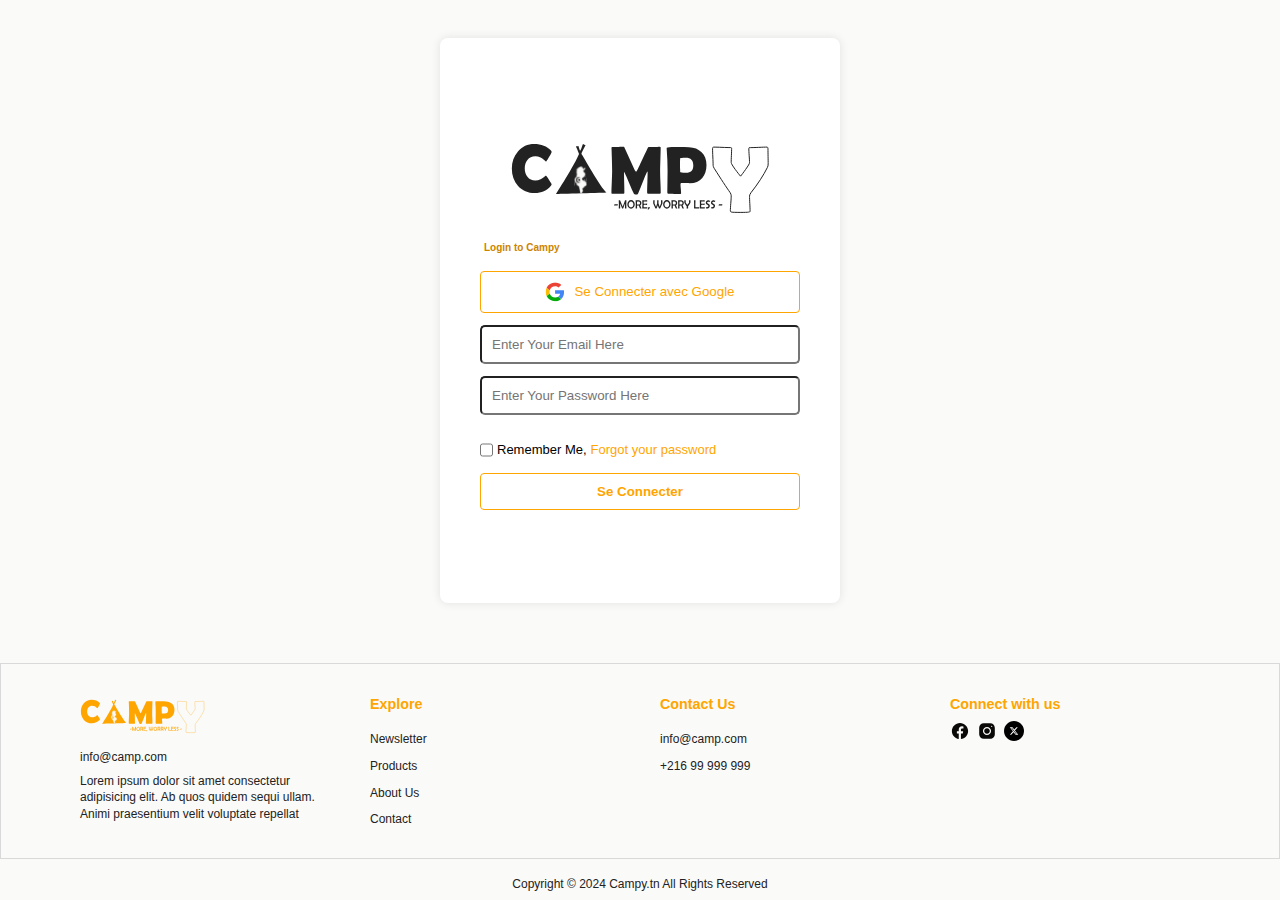
<file: connexion.html>
<!DOCTYPE html>
<html lang="en">
<head>
    <meta charset="UTF-8">
    <meta name="viewport" content="width=device-width, initial-scale=1.0">
    <link rel="stylesheet" href="connexion.css">
    <title>Page de Connexion</title>
    
</head>
<body>
    <div class="login-container">

                <img src="./assets/logo-1.svg" alt="logo">
                <div class="title">
                    <p>Login to Campy</p>
                </div>  
                <button class="sign-google"> <img src="./assets/icon-1.svg" alt="logo google"> Se Connecter avec Google</button>

            <form id="connexion-form">
                    <input type="email" id="email" name="email"
                    placeholder="Enter Your Email Here" required>
                    <input type="password" id="password" name="password" placeholder="Enter Your Password Here" required>
            
                <div class="remember-me">
                    <input type="checkbox" id="remember-me" name="remember-me"><label for="remember-me">Remember Me, </label>
                    <a href="#" >Forgot your password</a> 
                </div>
                <button class="connexion-button" type="button" onclick="verifierConnexion()">Se Connecter</button>
    </div>
            </form>
        <script src="connexion.js"></script>
    </div>

    <footer>
        <div class="footer_up">
                <div class="foot_item1">
                    <img src="./assets/LOGO-NAVBAR.svg" alt="logo">
                    <p>info@camp.com</p>
                    <p>Lorem ipsum dolor sit amet consectetur adipisicing elit. Ab quos quidem sequi ullam. Animi praesentium velit voluptate repellat</p>
                </div>
                <div class="foot_item2">
                    <h4>Explore</h4>
                    <ul>
                        <li>Newsletter</li>
                        <li>Products</li>
                        <li>About Us</li>
                        <li>Contact</li>
                    </ul>
                </div>
                <div class="foot_item3">
                    <h4>Contact Us</h4>
                    <ul>
                        <li><p>info@camp.com</p></li>
                        <li><p>+216 99 999 999</p></li>
                
                    </ul>
                </div>
                <div class="foot_item4">
                    <h4>Connect with us</h4>
                    <ul>
                        <li><a href=""><img src="./assets/icons8-facebook (1).svg" alt="facebook"></a></li>
                        <li><a href=""><img src="./assets/icons8-instagram.svg" alt=""></a></li>
                        <li><a href=""><img src="./assets/x-social-media-round-icon.svg" alt=""></a></li>
                    
                    </ul>
                </div>
               
        </div>
        <div class="footer_down"> 
            <p>Copyright &COPY; 2024 Campy.tn All Rights Reserved</p>
        </div>

       
        
    </footer>
</body>
</html>
</file>
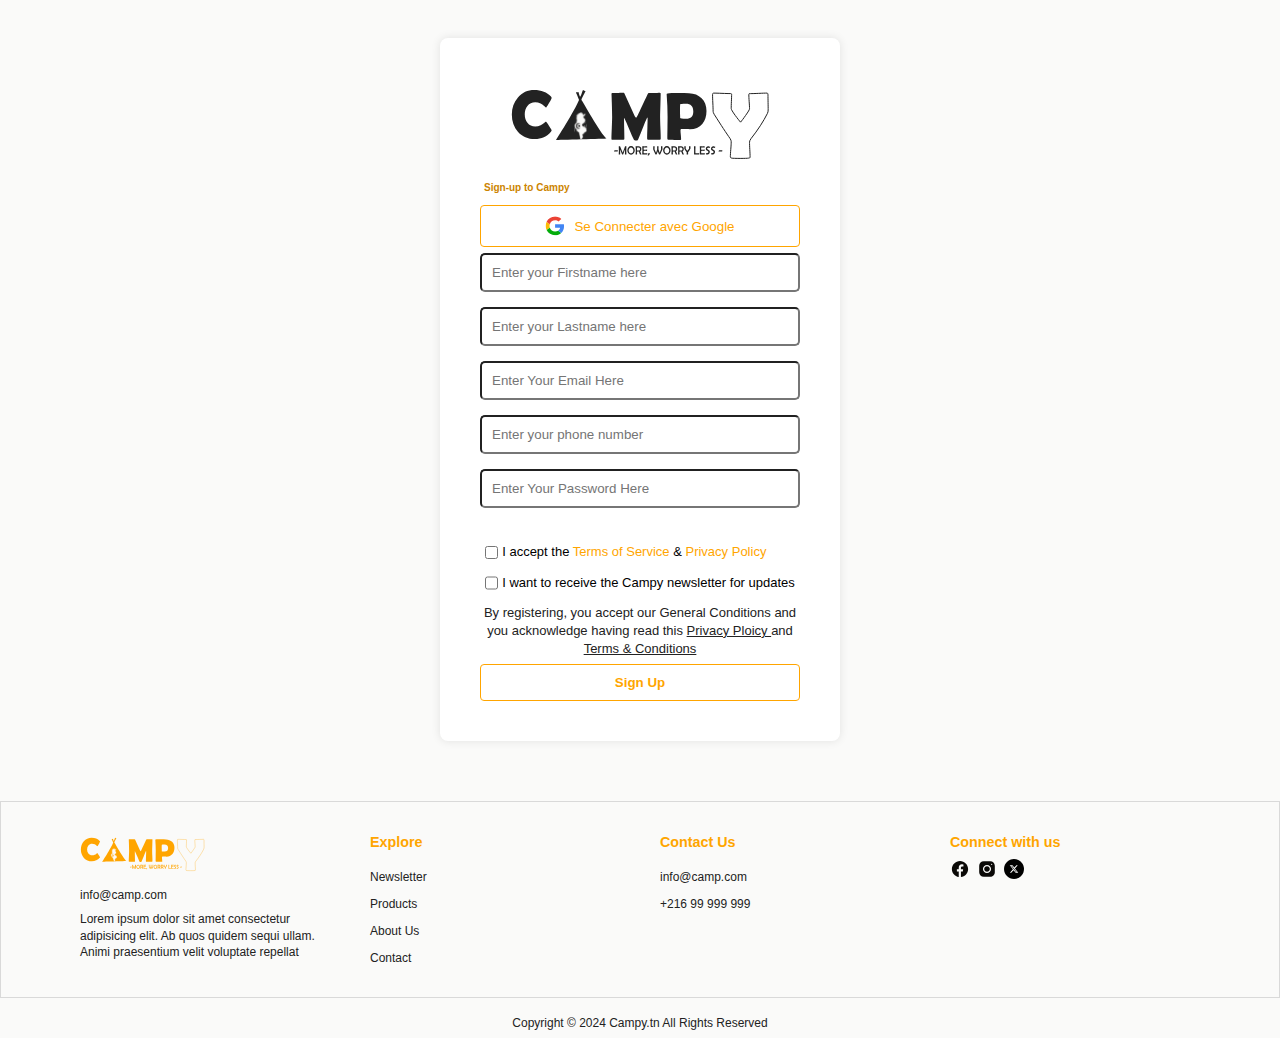
<file: inscription.html>
<!DOCTYPE html>
<html lang="en">
<head>
    <meta charset="UTF-8">
    <meta name="viewport" content="width=device-width, initial-scale=1.0">
    <link rel="stylesheet" href="inscription.css">
    <title>Inscription</title>
</head>
<body>
    <div class="signup-container">

        <img src="./assets/logo-1.svg" alt="logo">
        <div class="title">
            <p>Sign-up to Campy</p>
        </div>  
        <button class="sign-google"> <img src="./assets/icon-1.svg" alt="logo google"> Se Connecter avec Google</button>

    <form id="signup-form">
        <div class="input-form">
            <input type="text" name="firstname" id="firstname" placeholder="Enter your Firstname here" required>
            <input type="text" name="lastname" id="lastname" placeholder="Enter your Lastname here" required>
            <input type="email" id="email" name="email"
                placeholder="Enter Your Email Here" required>
            <input type="tel" name="tel" id="tel" placeholder="Enter your phone number">
            <input type="password" id="password" name="password" placeholder="Enter Your Password Here" required>
        </div>
    <div id="error-message" class="error-message"></div>
        <div class="accept">
            <div class="accept-privacy">
                <input type="checkbox" id="accept-policy" name="accept-policy"><label for="accept-policy">I accept the <a href="#" > Terms of Service</a> & <a href="#" >Privacy Policy</a></label>
            
            </div>
            <div class="newsletter">
                <input type="checkbox" id="newsletter" name="newsletter"><label for="newsletter">I want to receive the Campy newsletter for updates</label>
            </div>


        </div>


        <div class="commentaire">
            <p>
                By registering, you accept our General Conditions and you acknowledge having read this <a href="#">Privacy Ploicy </a>and <a href="#">Terms & Conditions</a>
            </p>
        </div>
        <button class="inscription-button" type="button" onclick="effectuerInscription()">Sign Up</button>
</div>
    </form>
    <script src="inscription.js"></script>
</div>


   

    <footer>
        <div class="footer_up">
                <div class="foot_item1">
                    <img src="./assets/LOGO-NAVBAR.svg" alt="logo">
                    <p>info@camp.com</p>
                    <p>Lorem ipsum dolor sit amet consectetur adipisicing elit. Ab quos quidem sequi ullam. Animi praesentium velit voluptate repellat</p>
                </div>
                <div class="foot_item2">
                    <h4>Explore</h4>
                    <ul>
                        <li>Newsletter</li>
                        <li>Products</li>
                        <li>About Us</li>
                        <li>Contact</li>
                    </ul>
                </div>
                <div class="foot_item3">
                    <h4>Contact Us</h4>
                    <ul>
                        <li><p>info@camp.com</p></li>
                        <li><p>+216 99 999 999</p></li>
                
                    </ul>
                </div>
                <div class="foot_item4">
                    <h4>Connect with us</h4>
                    <ul>
                        <li><a href=""><img src="./assets/icons8-facebook (1).svg" alt="facebook"></a></li>
                        <li><a href=""><img src="./assets/icons8-instagram.svg" alt=""></a></li>
                        <li><a href=""><img src="./assets/x-social-media-round-icon.svg" alt=""></a></li>
                    
                    </ul>
                </div>
               
        </div>
        <div class="footer_down"> 
            <p>Copyright &COPY; 2024 Campy.tn All Rights Reserved</p>
        </div>

       
        
    </footer>
</body>
</html>
</file>
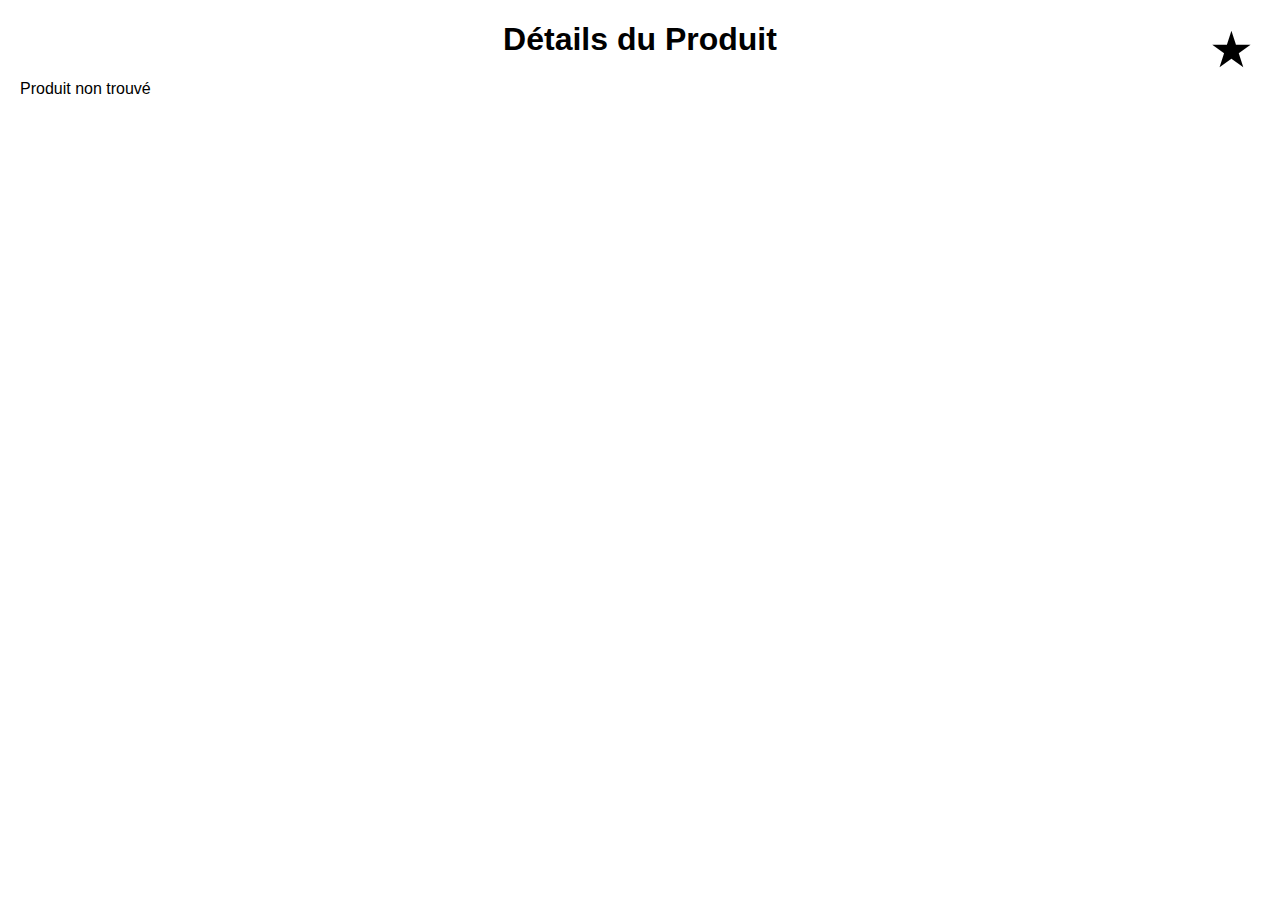
<file: product-details.html>
<!DOCTYPE html>
<html lang="en">
<head>
  <meta charset="UTF-8">
  <meta name="viewport" content="width=device-width, initial-scale=1.0">
  <title>Détails du Produit</title>
  <link rel="stylesheet" href="product-details.css">
</head>
<body>

  <h1>Détails du Produit</h1>

  <div id="product-details"></div>

  <button id="favorite-button">★</button>
  <!--<button id="buy-button">Contacter</button>-->


  <script src="product-details.js"></script>
</body>
</html>
</file>
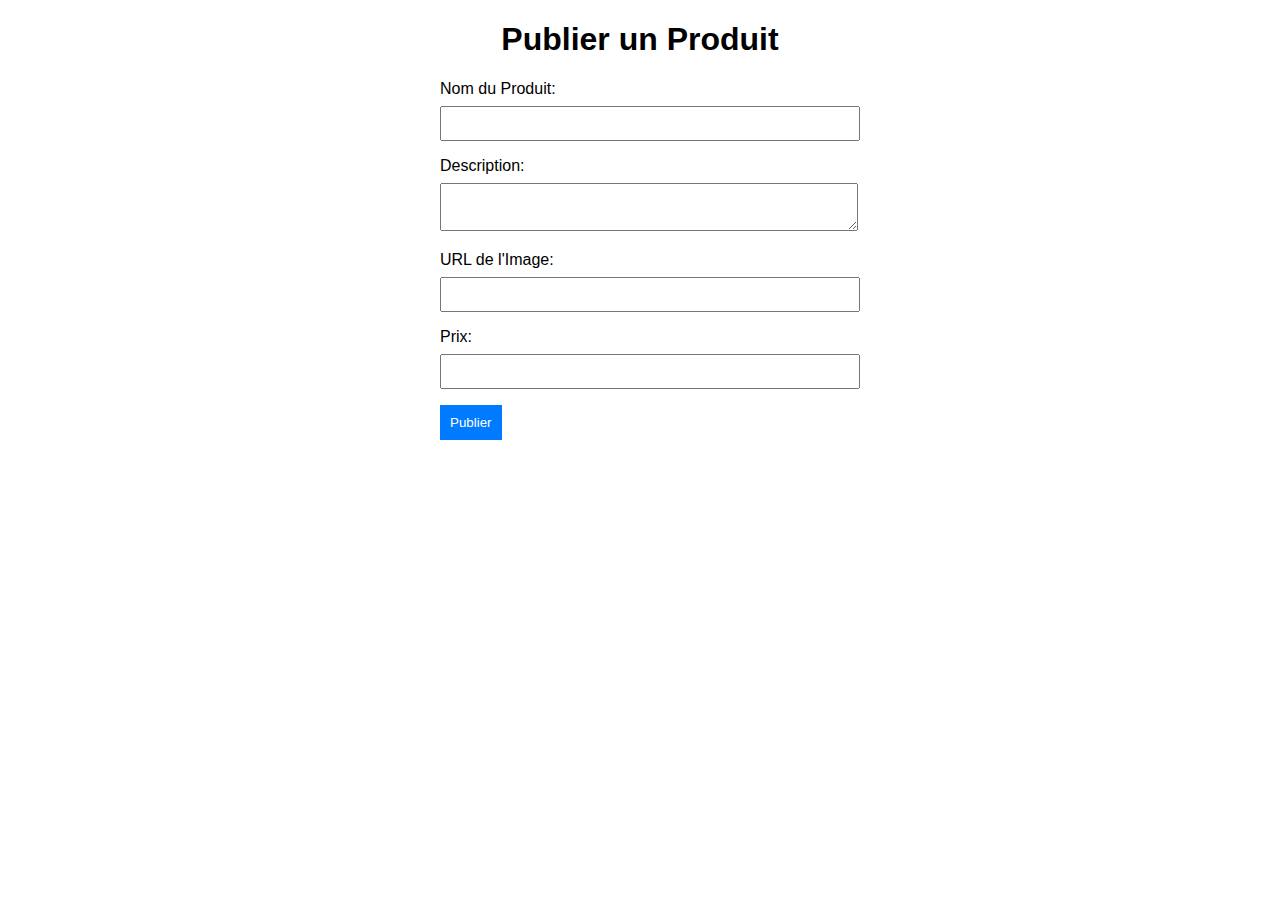
<file: product-publish.html>
<!DOCTYPE html>
<html lang="en">
<head>
  <meta charset="UTF-8">
  <meta name="viewport" content="width=device-width, initial-scale=1.0">
  <title>Publier un Produit</title>
  <link rel="stylesheet" href="product-publish.css">
</head>
<body>

  <h1>Publier un Produit</h1>

  <form id="product-form">
    <label for="name">Nom du Produit:</label>
    <input type="text" id="name" name="name" required>

    <label for="description">Description:</label>
    <textarea id="description" name="description" required></textarea>

    <label for="image">URL de l'Image:</label>
    <input type="url" id="image" name="image" required>

    <label for="price">Prix:</label>
    <input type="number" id="price" name="price" step="0.01" required>

    <button type="submit">Publier</button>
  </form>

  <script src="product-publish.js"></script>
</body>
</html>
</file>
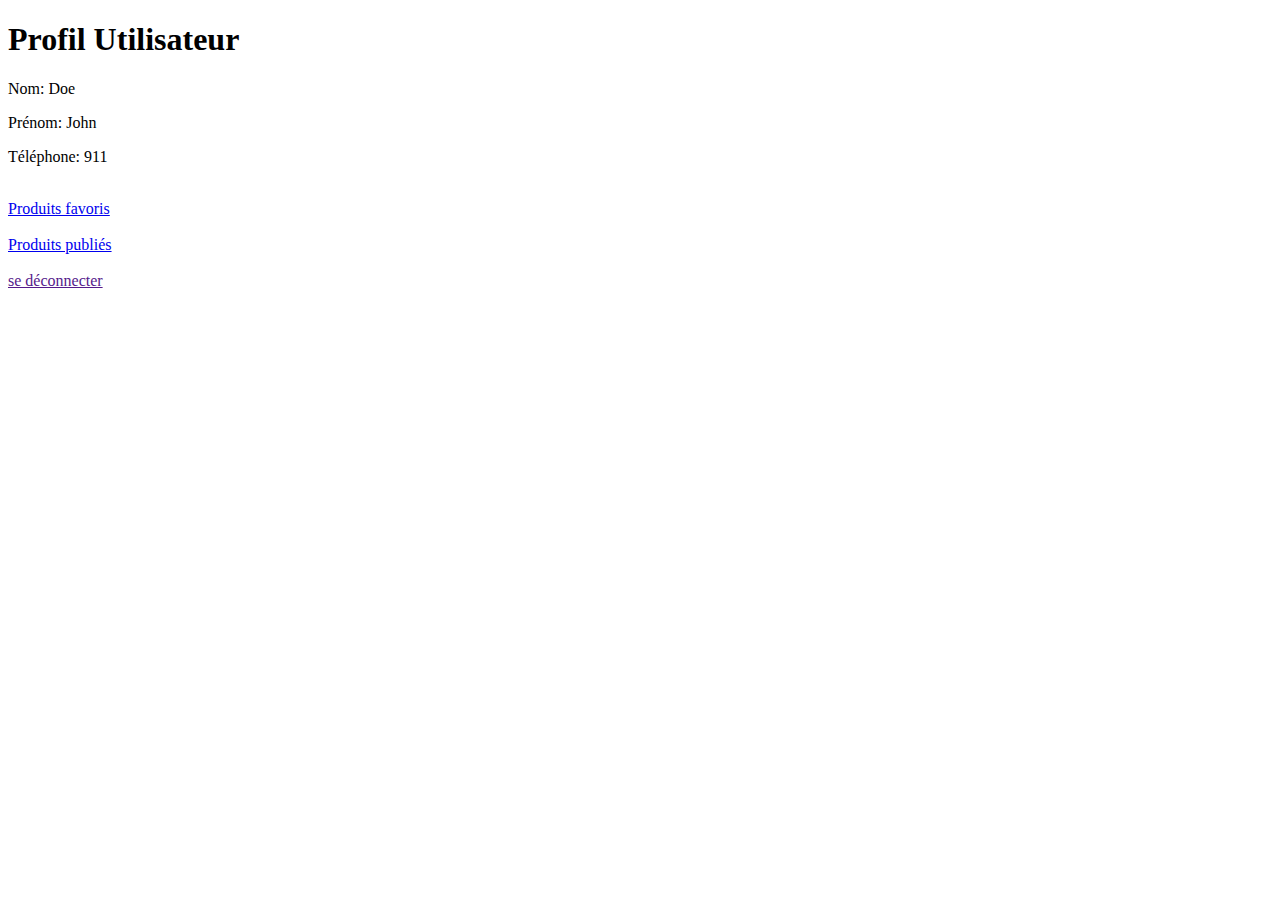
<file: profile.html>
<!DOCTYPE html>
<html lang="en">
<head>
  <meta charset="UTF-8">
  <meta name="viewport" content="width=device-width, initial-scale=1.0">
  <title>Profil</title>
</head>
<body>

  <h1>Profil Utilisateur</h1>

  <p>Nom: <span id="nom"></span></p>
  <p>Prénom: <span id="prenom"></span></p>
  <p>Téléphone: <span id="telephone"></span></p><br>

  <a href="fav-products.html">Produits favoris</a><br><br>
  <a href="published-products.html">Produits publiés</a><br><br>
  <a href="">se déconnecter</a>

  <script src="profile.js"></script>
</body>
</html>
</file>
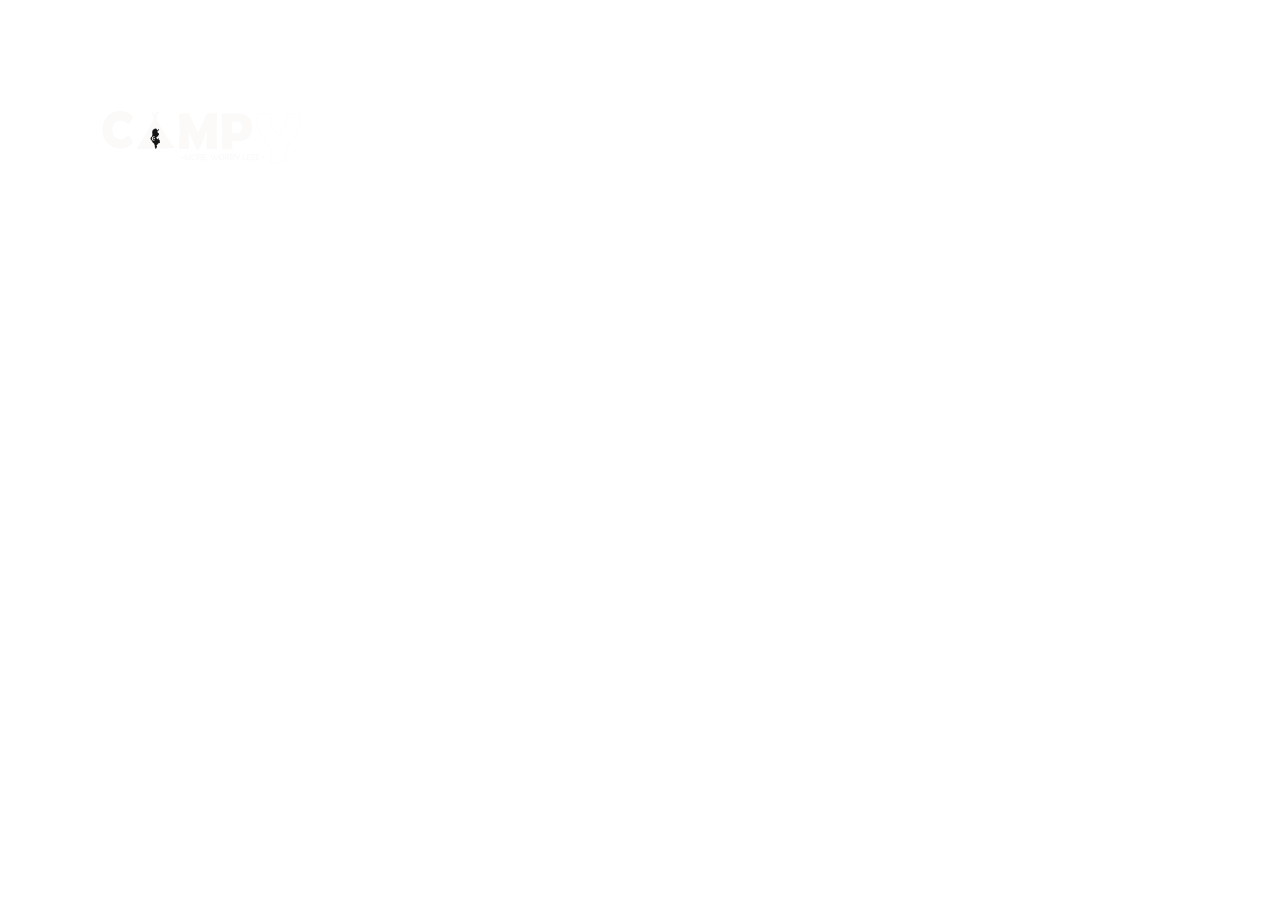
<file: soon.html>
<!DOCTYPE html>
<html lang="en">

<head>
    <meta charset="UTF-8">
    <meta name="viewport" content="width=device-width, initial-scale=1.0">
    <meta http-equiv="X-UA-Compatible" content="ie=edge">
    <title>BootstrapDash Comingsoon Template</title>
    <link href="https://fonts.googleapis.com/css?family=Karla:400,700&display=swap" rel="stylesheet">
    <link rel="stylesheet" href="https://cdn.materialdesignicons.com/4.8.95/css/materialdesignicons.min.css">
    <link rel="stylesheet" href="https://stackpath.bootstrapcdn.com/bootstrap/4.4.1/css/bootstrap.min.css">
    <link rel="stylesheet" href="assets/css/bd-coming-soon.css">
</head>

<body class="min-vh-100 d-flex flex-column">

    <header>
        <div class="container">
            <nav class="navbar navbar-dark bg-transparenet">
                <a class="navbar-brand" href="#">
                    <img src="assets/LOGO-FOOTER-01-01.svg" id="logo1" alt="logo">
                </a>
                <span class="navbar-text ml-auto d-none d-sm-inline-block">216 73262861 </span>
                <span class="navbar-text d-none d-sm-inline-block">info@campy.com</span>
            </nav>
        </div>
    </header>
    <main class="my-auto">
        <div class="container">
            <h1 class="page-title">We're coming soon</h1>
            <p class="page-description">
            </p>
            <p>Stay connected</p>
            <nav class="footer-social-links">
                <a href="#!" class="social-link"><i class="mdi mdi-facebook-box"></i></a>
                <a href="#!" class="social-link"><i class="mdi mdi-twitter"></i></a>
                <a href="#!" class="social-link"><i class="mdi mdi-google"></i></a>
                <a href="#!" class="social-link"><i class="mdi mdi-slack"></i></a>
                <a href="#!" class="social-link"><i class="mdi mdi-skype"></i></a>
            </nav>
        </div>
    </main>
</body>

</html>
</file>
<file: connexion.css>
:root {
    /* Colors */
    --color-1: #CC8400; /* Primary Dark Orange */
    --color-2: #FFA500; /* Primary Orange */
    --color-3: #FFC966; /* Secondary Light Orange */
    --color-4: #FFEDCC; /* Secondary Peach */
    --green: #04AC0B; /* Correct Message */
    --red: #FF0000; /* Error Message */
    --light: #FAFAF9; /* Light */
    --dark: #222222; /* Dark */
    --gray-1: #D9D9D9; /* Light Gray */
    --gray-dark: #A9A9A9; /* Dark Gray */
    
    /* Font Sizes */
    --h1-size: 48px;
    --h2-size: 40px;
    --h3-size: 33px;
    --h4-size: 28px;
    --h5-size: 23px;
    --title-1-size: 19px;
    --title-2-size: 16px;
    --body-size: 13px;
    --caption-size: 11px;

    /* Font Weights */
    --h1-weight: bold;
    --h2-weight: bold;
    --h3-weight: bold;
    --h4-weight: bold;
    --h5-weight: bold;
    --title-1-weight: normal;
    --title-2-weight: normal;
    --body-weight: normal;
    --caption-weight: normal;

    /* Line Heights */
    --h1-line-height: 1.4;
    --h2-line-height: 1.4;
    --h3-line-height: 1.4;
    --h4-line-height: 1.4;
    --h5-line-height: 1.4;
    --title-1-line-height: 1.4;
    --title-2-line-height: 1.4;
    --body-line-height: 1.4;
    --caption-line-height: 1.4;

    /* Font Family */
    --font-family: Arial, sans-serif;

    /* Apply Styles */
    /* Headings */
    h1, h2, h3, h4, h5 {
        font-family: var(--font-family);
        font-weight: bold;
    }

    h1 { font-size: var(--h1-size); line-height: var(--h1-line-height); }
    h2 { font-size: var(--h2-size); line-height: var(--h2-line-height); }
    h3 { font-size: var(--h3-size); line-height: var(--h3-line-height); }
    h4 { font-size: var(--h4-size); line-height: var(--h4-line-height); }
    h5 { font-size: var(--h5-size); line-height: var(--h5-line-height); }

    /* Titles */
    .title-1 { font-family: var(--font-family); font-weight: normal; font-size: var(--title-1-size); line-height: var(--title-1-line-height); }
    .title-2 { font-family: var(--font-family); font-weight: normal; font-size: var(--title-2-size); line-height: var(--title-2-line-height); }

    /* Body */
    body { font-family: var(--font-family); font-weight: normal; font-size: var(--body-size); line-height: var(--body-line-height); }

    /* Caption */
    .caption { font-family: var(--font-family); font-weight: normal; font-size: var(--caption-size); line-height: var(--caption-line-height); }

    /* Bold Styles */
    h1.bold, h2.bold, h3.bold, h4.bold, h5.bold, .title-1.bold, .title-2.bold, body.bold, .caption.bold {
        font-weight: bold;
    }
}



*{
    padding: 0;
    margin: 0;
    box-sizing: border-box;
}
body {
    font-family: Arial, sans-serif;
    background-color: var(--light);
    text-align: center;
    margin: 0;
    display: flex;
    flex-direction: column;
    align-items: center;
    justify-content: space-around;
    height: 100vh;
    width: 100%;
    gap: 40px;

}

.login-container {
    margin-top: 3%;
    background-color: #fff;
    padding: 40px;
    border-radius: 8px;
    box-shadow: 0 0 10px rgba(0, 0, 0, 0.1);
    max-width: 400px;
    width: 100%;
    max-height:600px; 
    height: 100%;
    display: flex;
    flex-direction: column;
    align-items: center;
    justify-content: center;
    gap: 12px;
}
.title{
    display: flex;
    justify-content: flex-start;
    align-items: center;
    flex-direction: row;
    width: 100%;
    padding: 4px;

}
.title p{
    font-size: 10px;
    font-weight: bold;
    color: var(--color-1);
   
    
}


input[type="email"],input[type="password"]{
    width: 100%;
    padding: 10px;
    border-radius: 5px;
    margin-bottom: 12px;
}
.remember-me{
    display: flex;
    justify-content: flex-start;
    width: 100%;
    flex-direction: row;
    gap:4px;
    padding-top: 14px;
    padding-bottom: 14px;
}

.remember-me a{
    text-decoration: none;
    color: var(--color-2);
    font-weight: 400;
}

.remember-me a:hover{
    text-decoration: underline;
    transition: 0.1s;
}

.connexion-button{
    background-color: #fff;
    color:var(--color-2);
    padding: 10px 20px;
    border-radius: 4px;
    cursor: pointer;
    display: flex;
    align-items: center;
    justify-content: center;
    width: 100%;
    border: 1px solid var(--color-2);
    font-weight: 600;
}
.connexion-button:hover{
    background-color: var(--color-2);
    color: #fff;
    border: 1px solid var(--color-2);
    transition: 0.2s ease-in-out;
}

.signup-link {
    margin-top: 10px;
}
.sign-google{
    background-color: #fff;
    color:var(--color-2);
    padding: 10px 20px;
    border-radius: 4px;
    cursor: pointer;
    display: flex;
    align-items: center;
    justify-content: center;
    width: 100%;
    border: 1px solid var(--color-2);
    gap: 9px;
}
.sign-google img{
    width: 20px;
    height: 20px;
}
footer{
    display: flex;
    align-items:center;
    justify-content:center;
    gap: 10px;
    width: 100%;
    background-color: var(--light);
    color: var(--dark);
    flex-direction: column;
    margin-top:20px;
    bottom: 0;

}
footer .footer_up h4{
    color: var(--color-2);

}

footer .footer_up{
    display: flex;
    align-items: flex-start;
    justify-content: center;
    gap: 20px;              
    padding: 20px 40px;
    border: 1px solid var(--gray-1);
    width: 100%;
    
}
footer .footer_up .foot_item1{
    display: flex;
    align-items:flex-start;
    justify-content: center;
   width: 270px;
    gap: 7px;
    padding: 10px;
    flex-direction: column;
    text-align: left;
}


footer .footer_up .foot_item1 img{
    width: 50%;
}

footer .footer_up .foot_item1 p{
    font-size: 12px;
    font-weight: 200;
}

footer .footer_up .foot_item2{
    display: flex;
    align-items:flex-start;
    justify-content: center;
    width: 270px;
    gap: 7px;
    padding: 10px;
    flex-direction: column;
    text-align: left;
}

footer .footer_up .foot_item2 ul{
    display: flex;
    align-items:flex-start;
    justify-content: center;
    flex-direction: column;
    gap: 10px;
    list-style-type: none;
    color: var(--white);
    font-weight: 200;
    margin-top: 10px;
}
footer .footer_up .foot_item2 ul li{
    font-size: 12px;
}

footer .footer_up .foot_item3{
    display: flex;
    align-items:flex-start;
    justify-content: center;
    width: 270px;
    gap: 7px;
    padding: 10px;
    flex-direction: column;
    text-align: left;
}

footer .footer_up .foot_item3 ul{
    display: flex;
    align-items:flex-start;
    justify-content: center;
    flex-direction: column;
    gap: 10px;
    list-style-type: none;
    color: var(--white);
    font-size: 0.9em;
    font-weight: 200;
    margin-top: 10px;
}
footer .footer_up .foot_item3 ul li p{
    font-size: 12px;
}

footer .footer_up .foot_item4{
    display: flex;
    align-items:flex-start;
    justify-content: center;
    width: 270px;
    gap: 7px;
    padding: 10px;
    flex-direction: column;
    text-align: left;
}
footer .footer_up .foot_item4 ul{
    display: flex;
    align-items:center;
    justify-content: center;
    gap: 7px;
    list-style-type: none;
    color: var(--white);
    font-size: 13px;
    font-weight: 200;
}
footer .footer_up .foot_item4 ul li img{    
    width: 20px;
    height: 20px;
 
}


footer .footer_up .foot_item5{
    display: flex;
    align-items:flex-start;
    justify-content: center;
    width: 270px;
    gap: 7px;
    padding: 10px;
    flex-direction: column;
    text-align: left;
}
footer .footer_up .foot_item5 form{
    display: flex;
    gap: 7px;
    justify-content: center;
    align-items: center;    
}
footer .footer_up .foot_item5 form input{
    border: 2px solid var(--white);
    border-radius: 12px;
    font-size: 0.9em;
    padding-top: 9px;
    padding-bottom: 9px;


}
footer .footer_up .foot_item5 form button{
    width: 80px;
    border-radius: 12px;
    border: 1px solid var(--white);
    background-color: var(--black);
    color: var(--white);
    padding-top: 10px;
    padding-bottom: 10px;
    padding-left: 10px;
    padding-right: 10px;
    text-align: center;
    cursor: pointer;
}
footer .footer_up .foot_item5 form button:hover{
    box-shadow: var(--white) 0px 1px 2px 0px, var(--white) 0px 1px 3px 1px;
}
footer .footer_up .foot_item5 p{
    font-size: 0.77em;
}

footer .footer_up h4{
    border: 0;
    border-bottom: 2px solid var(--primary);
    font-size: 1.1em;
}
footer .footer_down{
    padding-top:7px;
    padding-bottom: 7px;
}
footer .footer_down p{
    font-size: 12px;
    font-weight: 100;
}
footer .footer_down:hover{
    color: var(--color-2);
    cursor: pointer;
    transition: 0.1s ease-in-out;
}
</file>
<file: inscription.css>
:root {
    /* Colors */
    --color-1: #CC8400; /* Primary Dark Orange */
    --color-2: #FFA500; /* Primary Orange */
    --color-3: #FFC966; /* Secondary Light Orange */
    --color-4: #FFEDCC; /* Secondary Peach */
    --green: #04AC0B; /* Correct Message */
    --red: #FF0000; /* Error Message */
    --light: #FAFAF9; /* Light */
    --dark: #222222; /* Dark */
    --gray-1: #D9D9D9; /* Light Gray */
    --gray-dark: #A9A9A9; /* Dark Gray */
    
    /* Font Sizes */
    --h1-size: 48px;
    --h2-size: 40px;
    --h3-size: 33px;
    --h4-size: 28px;
    --h5-size: 23px;
    --title-1-size: 19px;
    --title-2-size: 16px;
    --body-size: 13px;
    --caption-size: 11px;

    /* Font Weights */
    --h1-weight: bold;
    --h2-weight: bold;
    --h3-weight: bold;
    --h4-weight: bold;
    --h5-weight: bold;
    --title-1-weight: normal;
    --title-2-weight: normal;
    --body-weight: normal;
    --caption-weight: normal;

    /* Line Heights */
    --h1-line-height: 1.4;
    --h2-line-height: 1.4;
    --h3-line-height: 1.4;
    --h4-line-height: 1.4;
    --h5-line-height: 1.4;
    --title-1-line-height: 1.4;
    --title-2-line-height: 1.4;
    --body-line-height: 1.4;
    --caption-line-height: 1.4;

    /* Font Family */
    --font-family: Arial, sans-serif;

    /* Apply Styles */
    /* Headings */
    h1, h2, h3, h4, h5 {
        font-family: var(--font-family);
        font-weight: bold;
    }

    h1 { font-size: var(--h1-size); line-height: var(--h1-line-height); }
    h2 { font-size: var(--h2-size); line-height: var(--h2-line-height); }
    h3 { font-size: var(--h3-size); line-height: var(--h3-line-height); }
    h4 { font-size: var(--h4-size); line-height: var(--h4-line-height); }
    h5 { font-size: var(--h5-size); line-height: var(--h5-line-height); }

    /* Titles */
    .title-1 { font-family: var(--font-family); font-weight: normal; font-size: var(--title-1-size); line-height: var(--title-1-line-height); }
    .title-2 { font-family: var(--font-family); font-weight: normal; font-size: var(--title-2-size); line-height: var(--title-2-line-height); }

    /* Body */
    body { font-family: var(--font-family); font-weight: normal; font-size: var(--body-size); line-height: var(--body-line-height); }

    /* Caption */
    .caption { font-family: var(--font-family); font-weight: normal; font-size: var(--caption-size); line-height: var(--caption-line-height); }

    /* Bold Styles */
    h1.bold, h2.bold, h3.bold, h4.bold, h5.bold, .title-1.bold, .title-2.bold, body.bold, .caption.bold {
        font-weight: bold;
    }
}

















*{
    margin: 0;
    padding:0;
    box-sizing: border-box;
}

body {
    font-family: Arial, sans-serif;
    background-color: var(--light);
    text-align: center;
    margin: 0;
    display: flex;
    flex-direction: column;
    align-items: center;
    justify-content: space-around;
    height: 100vh;
    width: 100%;
    gap: 40px;

}

.signup-container {
    margin-top: 3%;
    background-color: #fff;
    padding: 40px;
    border-radius: 8px;
    box-shadow: 0 0 10px rgba(0, 0, 0, 0.1);
    max-width: 400px;
    width: 100%;
    max-height:800px; 
    height: 100%;
    display: flex;
    flex-direction: column;
    align-items: center;
    justify-content: center;
    gap: 6px;
}

.sign-google{
    background-color: #fff;
    color:var(--color-2);
    padding: 10px 20px;
    border-radius: 4px;
    cursor: pointer;
    display: flex;
    align-items: center;
    justify-content: center;
    width: 100%;
    border: 1px solid var(--color-2);
    gap: 9px;
}
.sign-google img{
    width: 20px;
    height: 20px;
}
.title{
    display: flex;
    justify-content: flex-start;
    align-items: center;
    flex-direction: row;
    width: 100%;
    padding: 4px;

}
.title p{
    font-size: 10px;
    font-weight: bold;
    color: var(--color-1);
   
    
}
#signup-form{
    display: flex;
    flex-direction: column;
    align-items: center;
    justify-content: center;
    gap: 6px;
    width: 100%;
    max-width: 400px;
}

.input-form{
    display: flex;
    flex-direction: column;
    align-items: center;
    justify-content: center;
    width: 100%;
    gap: 3px;
}


input[type="email"],input[type="password"],input[type="text"],input[type="tel"]{
    width: 100%;
    padding: 10px;
    border-radius: 5px;
    margin-bottom: 12px;
}
input[type="checkbox"]:checked + .checkbox-custom {
    background-color: var(--color-2);
}

.accept{
    display: flex;
    justify-content: flex-start;
    align-items: center;
    flex-direction: column;
}
.accept-privacy{
    display: flex;
    justify-content: flex-start;
    width: 100%;
    flex-direction: row;
    gap:4px;
    padding-top: 6px;
    padding-bottom: 6px;
}
.accept-privacy a{
    text-decoration: none;
    color: var(--color-2);
    font-weight: 400;
}
.accept-privacy a:hover{
    text-decoration: underline;
    transition: 0.1s;
}
.newsletter{
    display: flex;
    justify-content: flex-start;
    width: 100%;
    flex-direction: row;
    gap:4px;
    padding-top: 6px;
    padding-bottom: 6px;
}
.newsletter a{
    text-decoration: none;
    color: var(--color-2);
    font-weight: 400;
}
.newsletter a:hover{
    text-decoration: underline;
    transition: 0.1s;
}
.commentaire{
    display: flex;
    justify-content: flex-start;
    align-items: center;
    flex-direction: column;
    color: var(--dark);
    font-weight: 300;
}
.commentaire p a{
    text-decoration: underline;
    color: var(--dark);
    font-weight: 200;
}
.inscription-button{
    background-color: #fff;
    color:var(--color-2);
    padding: 10px 20px;
    border-radius: 4px;
    cursor: pointer;
    display: flex;
    align-items: center;
    justify-content: center;
    width: 100%;
    border: 1px solid var(--color-2);
    font-weight: 600;
}
.inscription-button:hover{
    background-color: var(--color-2);
    color: #fff;
    border: 1px solid var(--color-2);
    transition: 0.2s ease-in-out;
}

footer{
    display: flex;
    align-items:center;
    justify-content:center;
    gap: 10px;
    width: 100%;
    background-color: var(--light);
    color: var(--dark);
    flex-direction: column;
    margin-top:20px;
    bottom: 0;

}
footer .footer_up h4{
    color: var(--color-2);

}

footer .footer_up{
    display: flex;
    align-items: flex-start;
    justify-content: center;
    gap: 20px;              
    padding: 20px 40px;
    border: 1px solid var(--gray-1);
    width: 100%;
    
}
footer .footer_up .foot_item1{
    display: flex;
    align-items:flex-start;
    justify-content: center;
   width: 270px;
    gap: 7px;
    padding: 10px;
    flex-direction: column;
    text-align: left;
}


footer .footer_up .foot_item1 img{
    width: 50%;
}

footer .footer_up .foot_item1 p{
    font-size: 12px;
    font-weight: 200;
}

footer .footer_up .foot_item2{
    display: flex;
    align-items:flex-start;
    justify-content: center;
    width: 270px;
    gap: 7px;
    padding: 10px;
    flex-direction: column;
    text-align: left;
}

footer .footer_up .foot_item2 ul{
    display: flex;
    align-items:flex-start;
    justify-content: center;
    flex-direction: column;
    gap: 10px;
    list-style-type: none;
    color: var(--white);
    font-weight: 200;
    margin-top: 10px;
}
footer .footer_up .foot_item2 ul li{
    font-size: 12px;
}

footer .footer_up .foot_item3{
    display: flex;
    align-items:flex-start;
    justify-content: center;
    width: 270px;
    gap: 7px;
    padding: 10px;
    flex-direction: column;
    text-align: left;
}

footer .footer_up .foot_item3 ul{
    display: flex;
    align-items:flex-start;
    justify-content: center;
    flex-direction: column;
    gap: 10px;
    list-style-type: none;
    color: var(--white);
    font-size: 0.9em;
    font-weight: 200;
    margin-top: 10px;
}
footer .footer_up .foot_item3 ul li p{
    font-size: 12px;
}

footer .footer_up .foot_item4{
    display: flex;
    align-items:flex-start;
    justify-content: center;
    width: 270px;
    gap: 7px;
    padding: 10px;
    flex-direction: column;
    text-align: left;
}
footer .footer_up .foot_item4 ul{
    display: flex;
    align-items:center;
    justify-content: center;
    gap: 7px;
    list-style-type: none;
    color: var(--white);
    font-size: 13px;
    font-weight: 200;
}
footer .footer_up .foot_item4 ul li img{    
    width: 20px;
    height: 20px;
 
}


footer .footer_up .foot_item5{
    display: flex;
    align-items:flex-start;
    justify-content: center;
    width: 270px;
    gap: 7px;
    padding: 10px;
    flex-direction: column;
    text-align: left;
}
footer .footer_up .foot_item5 form{
    display: flex;
    gap: 7px;
    justify-content: center;
    align-items: center;    
}
footer .footer_up .foot_item5 form input{
    border: 2px solid var(--white);
    border-radius: 12px;
    font-size: 0.9em;
    padding-top: 9px;
    padding-bottom: 9px;


}
footer .footer_up .foot_item5 form button{
    width: 80px;
    border-radius: 12px;
    border: 1px solid var(--white);
    background-color: var(--black);
    color: var(--white);
    padding-top: 10px;
    padding-bottom: 10px;
    padding-left: 10px;
    padding-right: 10px;
    text-align: center;
    cursor: pointer;
}
footer .footer_up .foot_item5 form button:hover{
    box-shadow: var(--white) 0px 1px 2px 0px, var(--white) 0px 1px 3px 1px;
}
footer .footer_up .foot_item5 p{
    font-size: 0.77em;
}

footer .footer_up h4{
    border: 0;
    border-bottom: 2px solid var(--primary);
    font-size: 1.1em;
}
footer .footer_down{
    padding-top:7px;
    padding-bottom: 7px;
}
footer .footer_down p{
    font-size: 12px;
    font-weight: 100;
}
footer .footer_down:hover{
    color: var(--color-2);
    cursor: pointer;
    transition: 0.1s ease-in-out;
}
.error-message {
    color: red; /* Text color */
    font-size: 14px; /* Font size */
    margin-top: 5px; /* Margin from the top */
}
</file>
<file: product-details.css>
body {
  font-family: Arial, sans-serif;
  margin: 20px;
}

h1 {
  text-align: center;
}

#favorite-button {
  position: fixed;
  top: 20px;
  right: 20px;
  font-size: 50px;
  background-color: transparent;
  color: black; /* couleur jaune pour l'étoile */
  border: none;
  //text-shadow: 0 0 2px black; /* ombre pour créer un contour noir */
  cursor: pointer;
}
</file>
<file: product-publish.css>
body {
  font-family: Arial, sans-serif;
  margin: 20px;
}

h1 {
  text-align: center;
}

form {
  max-width: 400px;
  margin: 0 auto;
}

label {
  display: block;
  margin-bottom: 8px;
}

input,
textarea {
  width: 100%;
  padding: 8px;
  margin-bottom: 16px;
}

button {
  background-color: #007bff;
  color: #fff;
  border: none;
  padding: 10px;
  cursor: pointer;
}

body {
  font-family: Arial, sans-serif;
  margin: 20px;
}
</file>
<file: assets/css/bd-coming-soon.css>
body {
  font-family: 'Karla', sans-serif;
  background-image: url("https://koa.com/blog/images/family-camping-at-sunset.jpg");
  background-size: cover;
  background-repeat: no-repeat;
  background-position: center;
  color: #ffffff;
  padding-bottom: 75px; }
  @media (min-width: 768px) {
    body {
      padding-bottom: 110px; } }

.navbar-brand {
  margin-right: 0; }
  .navbar-brand img {
    height: 21px; }

.navbar-dark {
  padding-top: 35px;
  padding-bottom: 35px; }
  .navbar-dark .navbar-text {
    color: #ffffff;
    opacity: 1;
    padding: 0 20px;
    border-right: 1px solid #ffffff;
    font-size: 18px;
    font-weight: bold;
    text-align: center; }
    .navbar-dark .navbar-text:last-child {
      border-right: 0; }
  @media (max-width: 767px) {
    .navbar-dark {
      padding-bottom: 0; } }

.page-title {
  font-size: 80px;
  font-weight: bold;
  margin-bottom: 6px; }
  @media (max-width: 767px) {
    .page-title {
      font-size: 35px;
      margin-bottom: 14px; } }

.page-description {
  max-width: 465px;
  font-size: 18px;
  margin-bottom: 59px; }
  @media (max-width: 767px) {
    .page-description {
      font-size: 14px; } }

p {
  font-size: 14px;
  margin-bottom: 21px; }

.footer-social-links .social-link {
  display: inline-block;
  text-align: center;
  line-height: 40px;
  width: 40px;
  height: 40px;
  border-radius: 50%;
  background-color: #ffffff;
  color: #000000;
  margin-right: 16px;
  transition: all 0.3s ease-in-out; }
  .footer-social-links .social-link:last-child {
    margin-right: 0; }
  .footer-social-links .social-link:hover {
    text-decoration: none;
    background-color: #000000;
    color: #ffffff; }
#logo1 {
  width:  200px;
  height: 200px;
  margin-bottom: 20px; }
  @media (max-width: 767px) {
    #logo1 {
      width: 50px;
      height: 50px; } }
/*# sourceMappingURL=bd-coming-soon.css.map */
</file>
